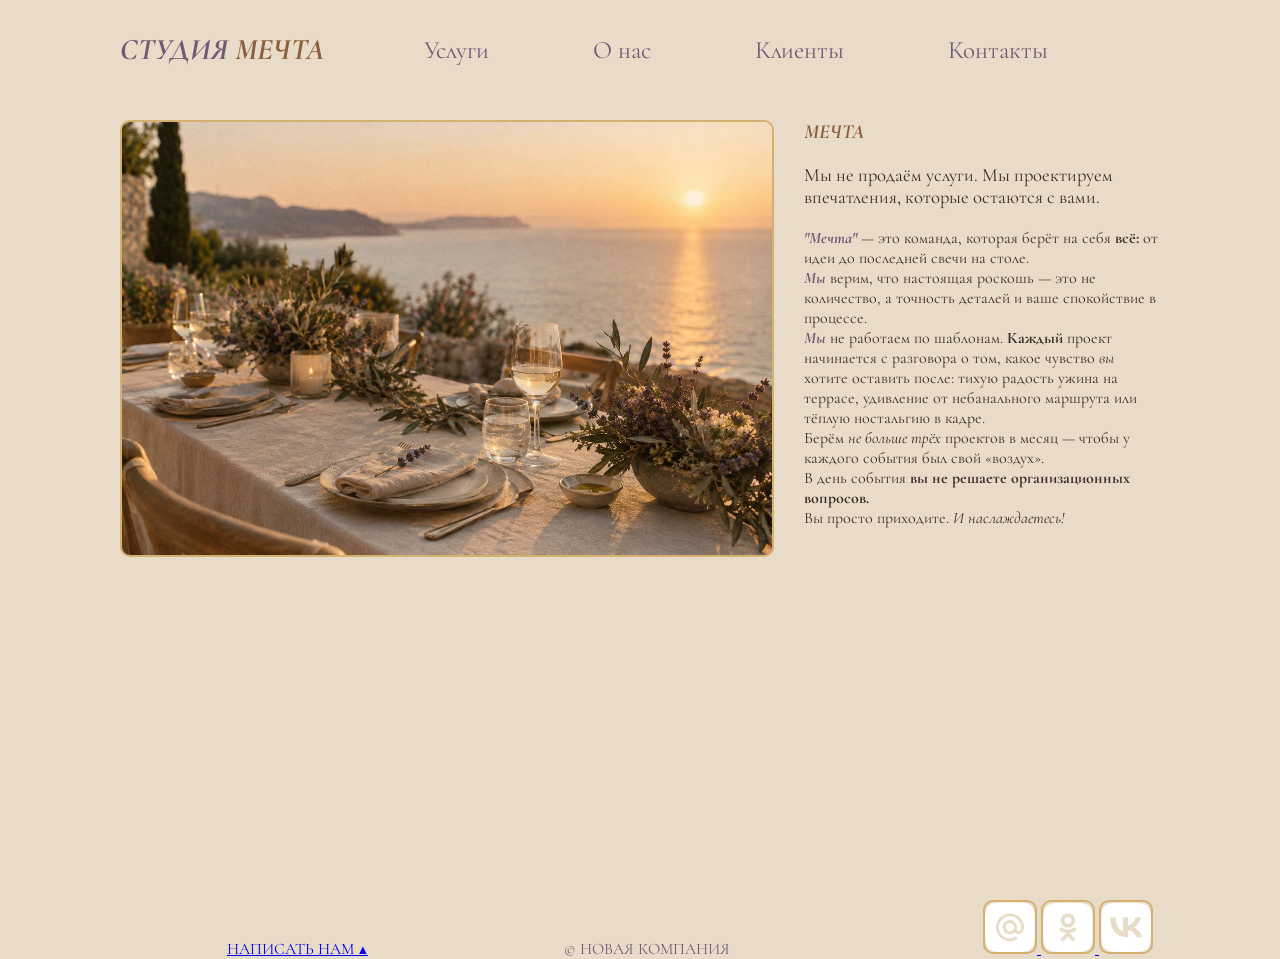
<file: 30.10.2026.сайт_визитка_Гладких_Анастасия_п-13 (3)/30.10.2026.сайт_визитка_Гладких_Анастасия_п-13/index.html>
<!DOCTYPE html>
<html lang="ru">
<head>
     <link rel="preconnect" href="https://fonts.googleapis.com">
<link rel="preconnect" href="https://fonts.gstatic.com" crossorigin>
<link href="https://fonts.googleapis.com/css2?family=Cormorant+Garamond:ital,wght@0,300..700;1,300..700&family=Manrope:wght@200..800&display=swap" rel="stylesheet">
    <link rel="stylesheet" href="css/style.css">
    <meta charset="UTF-8">
    <meta name="viewport" content="width=device-width, initial-scale=1.0">
    <title>Гладких_Анастасия</title>
</head>
<body>
   <div id="wrapper">
    <header class="clearfix"> 
        <a href="index.html"  id= "logo"> <span class = "pink">Студия </span>  <i>Мечта</i></a>
       <nav id="mainnav"> 
        <ul>
            <li><a href="uslugi.html">Услуги</a></li>
            <li><a href="o_nas.html">О нас</a></li>
            <li><a href="klienti.html">Клиенты</a></li>
            <li><a href="kontakti.html">Контакты</a></li>
        </ul>
    </nav>
    </header>

    <main>
        <img src="img/index.jpg" alt="Фото" class="main_img-float">
        
        <h1> <i>Мечта </i> 
        </h1> <br>
        <h3>Мы не продаём услуги. Мы проектируем впечатления, которые остаются с вами.</h3> <br>
        <p>
            <span class="pink"> "Мечта"</span> — это команда, которая берёт на себя <strong>всё:</strong> от идеи до последней свечи на столе. <br> <span class="pink">Мы </span> верим, что настоящая роскошь — это не количество, а точность деталей и ваше спокойствие в процессе. <br>
            <span class="pink">Мы</span> не работаем по шаблонам. 
            <strong>Каждый</strong> проект начинается с разговора о том, какое чувство <em>вы</em> хотите оставить после: тихую радость ужина на террасе, удивление от небанального маршрута или тёплую ностальгию в кадре. <br> Берём <em>не больше трёх</em> проектов в месяц — чтобы у каждого события был свой «воздух». <br> В день события <strong>вы не решаете организационных вопросов.</strong> <br>Вы просто приходите.<em> И наслаждаетесь!</em> 
        </p>
    </main>
</div>

<footer>
    <p class="footer__block"><a href="form.html"> Написать нам  &#9650;</a></p>
    <p class="footer__block">&copy; Новая компания</p>

    <div class="footer__icons">
        <a href="https://mail.ru/?autologin=no" target="_blank">
            <img src="img/mailru.png" alt="Почта" class="footer__img">
        </a>

        <a href="https://ok.ru/" target="_blank">
            <img src="img/ok.png" alt="Одноклассники" class="footer__img">
        </a>

        <a href="https://vk.ru/" target="_blank">
            <img src="img/vk.png" alt="ВКонтакте" class="footer__img">
        </a>
    </div>
</footer>
</body>
</html>
</file>
<file: 30.10.2026.сайт_визитка_Гладких_Анастасия_п-13 (3)/30.10.2026.сайт_визитка_Гладких_Анастасия_п-13/css/style.css>
* {
    margin: 0;
    padding: 0;
}
html,body {
  height: 100%;
  font-family: 'Cormorant Garamond';  
}

header, main, footer {
    width: 1040px;
    margin: 0 auto;
}
#wrapper{
    min-height: 100%;
    height: auto !important;
    height: 100%;
    width: 100%;
}
header{
    height:120px;    
}
main{
    padding-bottom: 100px;
    
}

body {
    background-color: #E8DCC8;
    color: #3A2E2A;
}
.main_img-float{
    width: 650px;
    margin-right: 30px;
    float: left;
}
#panorama {
    width: 100%;
    height: 150px;
    background: url(/30.10.2026.сайт_визитка_Гладких_Анастасия_п-13/content/ponoramkf.jpg) no-repeat center 70%;
    background-size: cover; 
}
    
.services_img {
    width: 240px;
}
i {
    color: #8B5E3C;
}
.services_item{
    margin-left: 40px;
    margin-right: 40px;
    width: 240px;
    float: left;
}
.services {
    padding: 35px;
    border: 5px;
}
.clearfix::after {
    content: "";
    display: table;
    clear: both;
}

.nav-link {
    color: #d4b171;
    text-decoration: none;
    font-size: 18px;
    font-weight: 500;
    letter-spacing: 1px;
    transition: opacity 0.3s;
}

.nav-link:hover {
    opacity: 0.8;
}

.main-container {
    flex: 1;
    display: flex;
    justify-content: center;
    align-items: center;
    padding: 20px 50px 80px 50px;
}
.main-content{
    text-align: center;
}
.team-section {
    max-width: 600px; 
    text-align: center;
}

.section-title {
    font-size: 20px;
    margin-bottom: 25px;
    letter-spacing: 1px;
}

.title-pink {
    color: #6F5B75;
}

.title-white {
    color: #ffffff;
}
.image-text-wrapper {
  display: inline-bloCK;       /* контейнер будет по ширине картинки */
  text-align: center;
}

.image-wrapper {
  display: block;
  margin-top: 10px;
}

.team-img3 {
  width: 700px;
  height: auto;               /* сохраняет пропорции */
  display: block;             /* убирает лишние отступы снизу у картинки */
}

.description-text {
  margin-top: 10px;
  font-size: 18px;
  line-height: 1.7;           
  text-align: center;
  color: #473934;
  max-width: 710px;           /* чтобы текст не был шире картинки */
  width: 100%;                /* растягивает текст на всю ширину контейнера */
}


.contacts {
    width: 100%;
    color: #6F5B75;
    display: flex;
    flex-direction: column;
    align-items: center;
    text-align: center;
    padding: 25px 10px;
}

.contact-block {
    width: 100%;
    color: #6F5B75;
    display: flex;
    flex-direction: column;
    align-items: center;
    text-align: center;
    margin-bottom: 12px;
}

.contact-block h3 {
    width: 100%;
    color: #6F5B75;
    text-align: center;
    font-size: 13px;
    font-weight: normal;
    color: #3A2E2A;
    margin-bottom: 3px;
}

.contact-block a,
.contact-block p {
    display: block;
    width: 100%;
    color: #7B8A5D;
    text-align: center;
    font-size: 13px;
    line-height: 16px;
    text-decoration: none;
}

.contact-block .write-us {
    text-align: center;
    color: #72553e;
    text-decoration: underline;
}

.clients-list {
    display: flex;
    flex-direction: row;
    justify-content: center;
    align-items: flex-start;
    gap: 50px;
    width: 100%;
    margin: 30px auto;
}


.client-card {
    display: inline-block;
    display: flex;
    flex-direction: column;
    align-items: center;
    text-align: center;
    width: 100;
}

.client-card img {
    width: 150px;
    height: 150px;
    border: #E8DCC8;
    object-fit: cover;
    display: block;
    
}
.client-card h2 {
    margin: 10px  10px;
    color: #563e12;
    text-align: center;
}

.client-card p {
    max-width: 250px;           
    width: 100%;    
    margin: 0;
    color: #a7977a;
    text-align: center;
}

#logo {
    text-transform: uppercase;
    text-decoration:none;
    color:#6F5B75;
    font-weight: bold;
    line-height: 100px; 
    font-size: 30px;
    float:left
}
.pink {
    color: #6F5B75;font-family: "Cormorant Garamond";
  font-optical-sizing: auto;
  font-weight: 700;
  font-style: italic;

}

.footer__block {
    display: inline-block;
    width: 335px;
    color: #6F5B75;
    text-transform: uppercase;
     margin-left: 10px;
      text-align: center;
}

.footer__icons {
    display: inline-block;
    width: 335px;
    color: #553c5c;
    text-align: right;
   
}


.footer__img {
    width: 50px;
    color: #6F5B75;
}

h1, h2 {
    text-transform: uppercase;
    font-weight: bold;
    font-size: 20px;
    
    font-style: italic;
}
h3 {
    font-weight: normal;
}
mark {
    background-color: #d4b171;
    color: #333333;
    padding: 2px 4px;
    border-radius: 3px;
}
img {
    border: 2px solid #d4b171;
    border-radius: 10px;
    max-width: 100%;
    height: auto;
} 
#mainnav ul{
    list-style: none; /* убираем маркеры списка*/
    margin: 0px;
    padding-left: 0px;
}
#mainnav li{
    display: inline;  /*выстраиваем пункты меню в ряд*/
    font-size:  25px;
    line-height: 4;
    padding-left: 100px;
    
}
#mainnav a{
    text-decoration: none;  /* убираем подчеркивание*/
    color:  #6F5B75;
}
#mainnav a:hover{
    text-decoration: underline;
}
#mainnav li.active a{
    font-weight: bold;
}

.servic a {
  color:  #6F5B75;
  text-decoration: none;
  
}
.servic a:hover {
  text-decoration: underline;  /* Появляется подчёркивание при наведении */
}
/* .new::after{
    content: "new";
    font-size: 14px;
    vertical-align: super;
    background-color: #7B8A5D;
    border-radius: 4px;
    padding: 2px; 
    }
    */
   

table{
    border: 1px solid transparent; 
    border-collapse: collapse;
     padding-top: 100px;
     padding: 8px;

}
td, th{
    border: 1px solid transparent;
    border-bottom: 1px solid #E8DCC8;
}
.price th:first-child{
    width: 10%;
    
}
.price th:nth-child(2), .price th:last-child{
    width: 25%;
}
.price td:nth-child(1), .price td:nth-child(2), .price td:nth-child(4) {
 text-align: center;
}
.price th{
    padding: 13;
}

.price tr:nth-child(3) {
    text-align: left;
}
.price tr:nth-child(2) {
    background-color: #d1c5b1;
}
.price tr:nth-child(4) {
   background-color: #d1c5b1;
}

th {
    border-top: 1px solid #d1c5b1;
    border-bottom: 1px solid #d1c5b1;
}
#contact-form input[type="text"]{
    height: 20px;
    width: 250px;
    padding: 5px;
    margin-bottom: 10px;
    border: #6F5B75 solid 3px;
    background-color: #F7F3EE;
    Cursor: pointer;
    border-radius: 6px; 

    
}
input[type="email"] {
    height: 20px;
    width: 250px;
    padding: 5px;
    margin-bottom: 10px;
    border: #6F5B75 solid 3px;
    background-color: #F7F3EE;
    cursor: pointer; 
    border-radius: 6px; 

}
input[type="date"]{
    height: 20px;
    width: 250px;
    padding: 5px;
    margin-bottom: 10px;
    border: #6F5B75 solid 3px;
    background-color: #F7F3EE;
    cursor: pointer;
    border-radius: 6px; 
}
input[type="tel"]{
    height: 20px;
    width: 250px;
    padding: 5px;
    margin-bottom: 10px;
    border: #6F5B75 solid 3px;
    background-color: #F7F3EE;
    cursor: pointer;
    border-radius: 6px; 
}
.main-title{
    margin-bottom: 15px;
    margin-top: 15px;
    font-size: 25px;
    font-weight: 20px;
    color: #6F5B75;
    cursor: pointer; 
    border-radius: 6px; 

}

#contact-form textarea{
    height: 70px;
    width: 250px;
    padding: 5px;
    margin-bottom: 10px;
    border: #6F5B75 solid 3px;
    border-radius: 6px; 
    background-color: #F7F3EE;
    cursor: pointer; 
}

#topic{
    height: 40px;
    width: 250px;
    padding: 5px;
    margin-bottom: 10px;
    border: #6F5B75 solid 3px;
    border-radius: 6px; 
    background-color: #F7F3EE;
    cursor: pointer;
}

#contact-form input[type="submit"]
{
     margin-top: 15px; 
     padding: 13px; 
     border: none; 
     border-radius: 6px; 
     background-color: #6F5B75; 
     color: white; font-size: 16px; 
     cursor: pointer; 
    }
</file>
